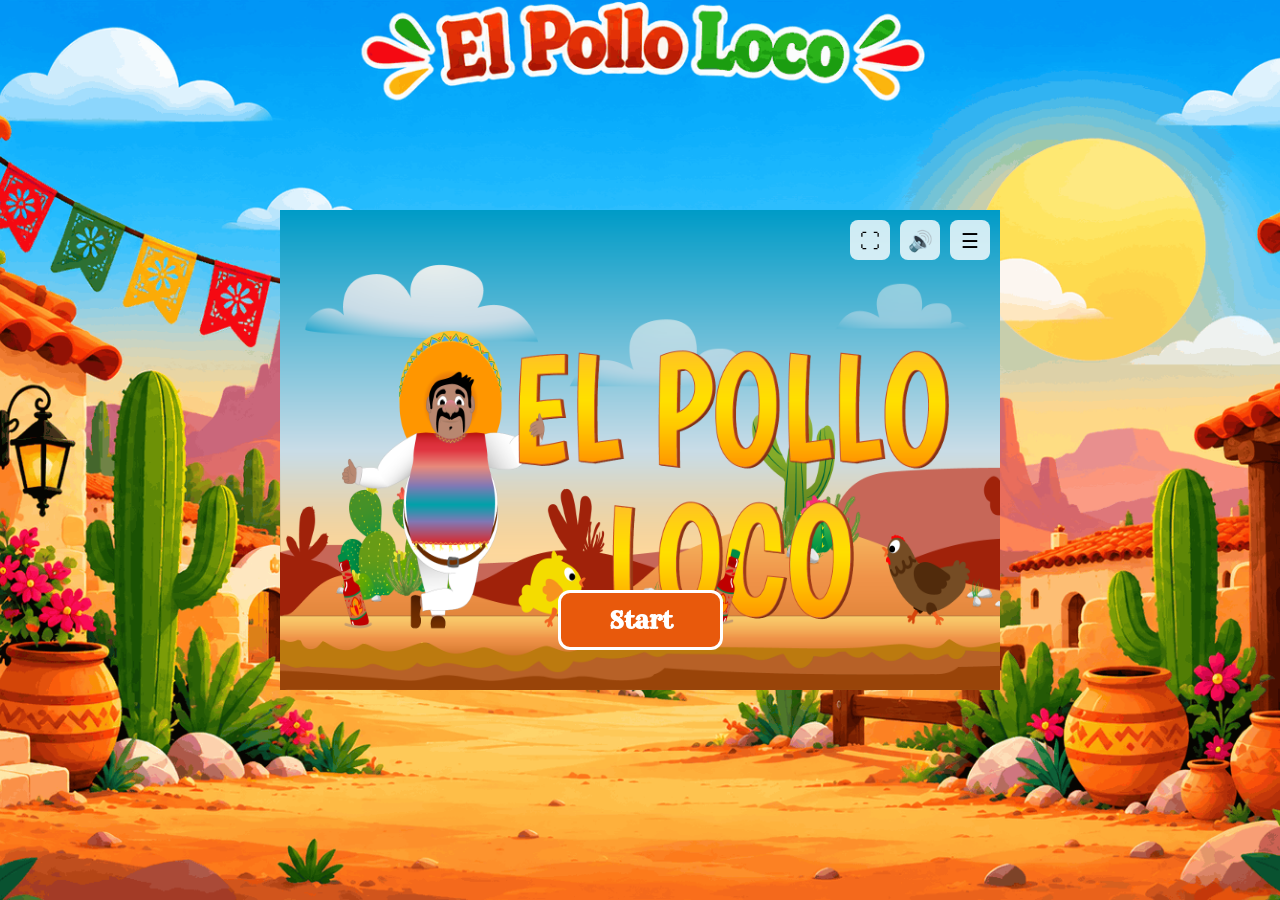
<file: index.html>
<!DOCTYPE html>
<html lang="de">
<head>
    <meta charset="UTF-8">
    <meta name="viewport" content="width=device-width, initial-scale=1.0, maximum-scale=1.0, user-scalable=no">
    <title>El Pollo Loco</title>
    <link rel="icon" type="image/webp" href="assets/img/Favicon-El-Pollo-Loco.webp">
    <link rel="stylesheet" href="css/font.css">
    <link rel="stylesheet" href="style.css">
    <script src="models/drawable-object.class.js"></script>
    <script src="models/movable-object.class.js"></script>
    <script src="models/character.class.js"></script>
    <script src="models/chicken.class.js"></script>
    <script src="models/chick.class.js"></script>
    <script src="models/cloud.class.js"></script>
    <script src="models/world.class.js"></script>
    <script src="models/background-object.class.js"></script>
    <script src="models/keyboard.class.js"></script>
    <script src="models/endboss.class.js"></script>
    <script src="models/grinder.class.js"></script>
    <script src="models/drumstick.class.js"></script>
    <script src="models/feather.class.js"></script>
    <script src="models/bottle-splash-rotation.class.js"></script>
    <script src="models/coin.class.js"></script>
    <script src="models/status-bar.class.js"></script>
    <script src="models/statusbar-health.class.js"></script>
    <script src="models/statusbar-coin.class.js"></script>
    <script src="models/statusbar-bottle.class.js"></script>
    <script src="models/statusbar-endboss.class.js"></script>
    <script src="models/level.class.js"></script>
    <script src="levels/level1.js"></script>
    <script src="scripts/sounds.js"></script>
    <script src="scripts/game.js"></script>
</head>
<body class="game-page" onload="initPage()">
    <div class="rotate-hint">Bitte drehe dein Gerät ins Querformat 🔄</div>

    <div class="game-container" id="game-container">
        <canvas id="canvas" width="720" height="480"></canvas>

        <div class="start-screen" id="start-screen">
            <button class="start-button" id="start-button">Start</button>
        </div>

        <div class="level-screen display-none" id="level-screen">
            <img class="level-image" src="assets/img/Level-1.webp" alt="Level 1">
        </div>

        <div class="end-screen display-none" id="win-screen">
            <img class="end-image" src="assets/img/You won, you lost/You won A.png" alt="Du hast gewonnen">
            <div class="end-buttons">
                <button class="end-button" id="menu-return-button">Hauptmenü</button>
                <button class="end-button" id="next-level-button">Nochmal</button>
            </div>
        </div>

        <div class="end-screen display-none" id="lose-screen">
            <img class="end-image" src="assets/img/You won, you lost/Game over A.png" alt="Game Over">
            <div class="end-buttons">
                <button class="end-button" id="lose-menu-button">Hauptmenü</button>
                <button class="end-button" id="restart-button">Neustart</button>
            </div>
        </div>

        <div class="end-screen display-none" id="pause-screen">
            <span class="pause-title">Pause</span>
            <div class="end-buttons">
                <button class="end-button" id="pause-menu-button">Hauptmenü</button>
                <button class="end-button" id="pause-restart-button">Neustart</button>
                <button class="end-button" id="resume-button">Weiter</button>
            </div>
        </div>

        <div class="mobile-controls display-none" id="mobile-controls">
            <div class="control-group">
                <button class="touch-button" id="touch-left">◀</button>
                <button class="touch-button" id="touch-right">▶</button>
            </div>
            <div class="control-group">
                <button class="touch-button" id="touch-jump">▲</button>
                <button class="touch-button" id="touch-throw">🌶️</button>
            </div>
        </div>

        <button class="pause-button display-none" id="pause-button">⏸</button>
        <button class="fullscreen-button" id="fullscreen-button">⛶</button>
        <button class="mute-button" id="mute-button">🔊</button>
        <button class="menu-button" id="menu-button">☰</button>
    </div>

    <div class="menu-overlay display-none" id="menu-overlay">
        <div class="menu-content">
            <button class="close-button" id="close-button">✕</button>
            <h2>Story</h2>
            <p>In einem kleinen Wüstendorf in Mexiko sind die Hühner verrückt geworden. Angeführt von einem riesigen Monster-Huhn überrennen sie das Dorf. Nur einer stellt sich ihnen entgegen: Pepe Peligroso! Mit scharfen Salsa-Flaschen und seiner alten Walze, die Hühner in leckere Keulen verwandelt, zieht er los, um das Dorf zu retten.</p>

            <h2>Spielanleitung</h2>
            <p>Hilf Pepe im Kampf gegen die verrückten Hühner! Sammle Salsa-Flaschen und wirf sie auf die Gegner. Besiege das riesige Endboss-Huhn, um zu gewinnen.</p>

            <h2>Steuerung</h2>
            <ul class="control-list">
                <li><b>A / ←</b> Nach links</li>
                <li><b>D / →</b> Nach rechts</li>
                <li><b>W / ↑</b> Springen</li>
                <li><b>Leertaste</b> Flasche werfen</li>
                <li><b>P</b> Pause</li>
            </ul>

            <h2>Gegenstände</h2>
            <ul class="control-list">
                <li><b>Salsa-Flasche</b> Munition zum Werfen</li>
                <li><b>Keule</b> Gibt 10 Lebenspunkte</li>
                <li><b>Walze</b> Macht aus Hühnern Keulen</li>
            </ul>

            <h2>Credits</h2>
            <ul class="credit-list">
                <li>Spielgrafiken: Developer Akademie</li>
                <li>Hintergrund-, Level-, Walzen- und Keulenbilder: erstellt mit ChatGPT (KI)</li>
                <li>Musik: „Flamenco Spanish Guitar – Fire &amp; Passion“ von Alex Morgan (Pixabay)</li>
                <li>Soundeffekte: Pixabay (u. a. Universfield)</li>
            </ul>

            <a class="imprint-link" href="impressum.html">Impressum</a>
        </div>
    </div>
</body>
</html>
</file>
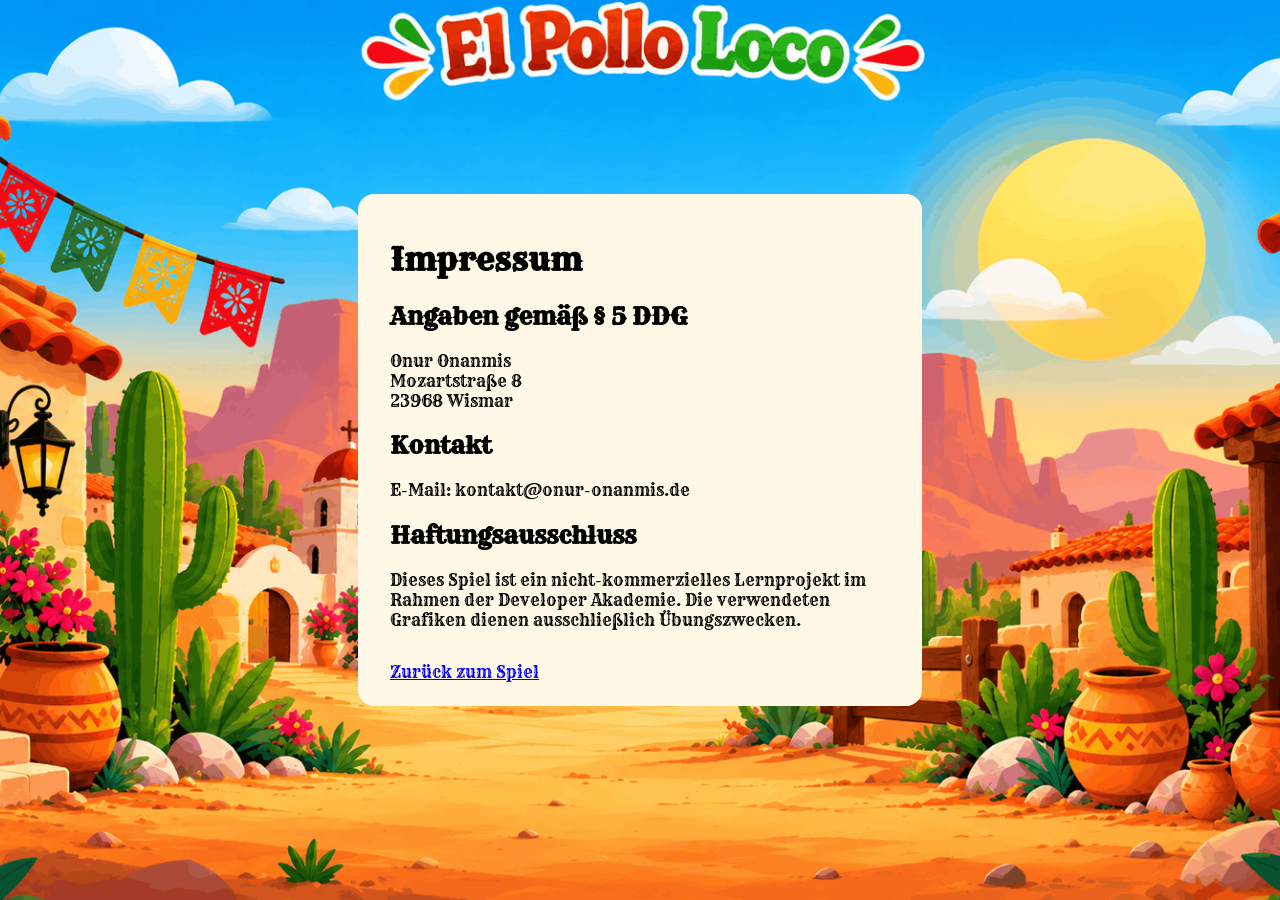
<file: impressum.html>
<!DOCTYPE html>
<html lang="de">
<head>
    <meta charset="UTF-8">
    <meta name="viewport" content="width=device-width, initial-scale=1.0">
    <title>Impressum - El Pollo Loco</title>
    <link rel="icon" type="image/webp" href="assets/img/Favicon-El-Pollo-Loco.webp">
    <link rel="stylesheet" href="css/font.css">
    <link rel="stylesheet" href="style.css">
</head>
<body>
    <div class="menu-content">
        <h1>Impressum</h1>

        <h2>Angaben gemäß § 5 DDG</h2>
        <p>Onur Onanmis<br>Mozartstraße 8<br>23968 Wismar</p>

        <h2>Kontakt</h2>
        <p>E-Mail: kontakt@onur-onanmis.de</p>

        <h2>Haftungsausschluss</h2>
        <p>Dieses Spiel ist ein nicht-kommerzielles Lernprojekt im Rahmen der Developer Akademie. Die verwendeten Grafiken dienen ausschließlich Übungszwecken.</p>

        <a class="imprint-link" href="index.html">Zurück zum Spiel</a>
    </div>
</body>
</html>
</file>
<file: css/font.css>
/* rye-regular - latin */
@font-face {
  font-display: swap; /* Check https://developer.mozilla.org/en-US/docs/Web/CSS/@font-face/font-display for other options. */
  font-family: 'Rye';
  font-style: normal;
  font-weight: 400;
  src: url('../assets/fonts/rye-v17-latin-regular.woff2') format('woff2'); /* Chrome 36+, Opera 23+, Firefox 39+, Safari 12+, iOS 10+ */
}
</file>
<file: style.css>
body{
    display: flex;
    flex-direction: column;
    align-items: center;
    justify-content: center;
    margin: 0;
    min-height: 100vh;
    background-image: url("assets/img/Mexikanisches Wüstendorf mit El Pollo Loco (1).png");
    background-size: cover;
    background-position: center top;
    background-repeat: no-repeat;
    font-family: 'Rye', serif;
}

button{
    font-family: inherit;
}

canvas{
    display: block;
    width: 100%;
    height: 100%;
    background-color: black;
}

.game-page{
    min-height: 100vh;
    min-height: 100dvh;
    height: 100vh;
    height: 100dvh;
    overflow: hidden;
    overscroll-behavior: none;
    touch-action: manipulation;
}

.game-container{
    position: relative;
    width: min(720px, 100vw, 150vh);
    width: min(720px, 100vw, 150dvh);
    aspect-ratio: 3 / 2;
    touch-action: none;
}

.start-screen{
    position: absolute;
    inset: 0;
    display: flex;
    align-items: flex-end;
    justify-content: center;
    padding-bottom: 40px;
    box-sizing: border-box;
    background-image: url("assets/img/9_intro_outro_screens/start/startscreen_1.png");
    background-size: 100% 100%;
}

.start-button{
    padding: 12px 48px;
    font-size: 24px;
    font-weight: bold;
    color: white;
    background-color: #e8590c;
    border: 3px solid white;
    border-radius: 12px;
    cursor: pointer;
}

.level-screen{
    position: absolute;
    inset: 0;
    display: flex;
    align-items: center;
    justify-content: center;
    background-color: white;
}

.level-image{
    height: 80%;
}

.mute-button, .menu-button, .pause-button, .fullscreen-button{
    position: absolute;
    top: 10px;
    width: 40px;
    height: 40px;
    font-size: 20px;
    background-color: rgba(255, 255, 255, 0.8);
    border: none;
    border-radius: 8px;
    cursor: pointer;
}

.mute-button{
    right: 60px;
}

.fullscreen-button{
    right: 110px;
}

.pause-button{
    right: 160px;
}

:fullscreen .game-container{
    width: min(100vw, 150vh);
    width: min(100vw, 150dvh);
}

.pause-title{
    font-size: 64px;
    font-weight: bold;
    color: white;
}

.menu-button{
    right: 10px;
}

.menu-overlay{
    position: fixed;
    inset: 0;
    z-index: 10;
    display: flex;
    align-items: center;
    justify-content: center;
    background-color: rgba(0, 0, 0, 0.6);
}

.menu-content{
    position: relative;
    max-width: 500px;
    max-height: 80vh;
    overflow-y: auto;
    padding: 24px 32px;
    background-color: #fff8e7;
    border-radius: 16px;
}

.close-button{
    position: absolute;
    top: 12px;
    right: 12px;
    font-size: 20px;
    background: none;
    border: none;
    cursor: pointer;
}

.control-list b{
    display: inline-block;
    min-width: 130px;
}

.imprint-link{
    display: inline-block;
    margin-top: 16px;
    cursor: pointer;
}

.end-screen{
    position: absolute;
    inset: 0;
    display: flex;
    flex-direction: column;
    align-items: center;
    justify-content: center;
    gap: 16px;
    background-color: rgba(0, 0, 0, 0.6);
}

.end-image{
    height: 60%;
}

.end-buttons{
    display: flex;
    gap: 16px;
}

.end-button{
    padding: 10px 28px;
    font-size: 20px;
    font-weight: bold;
    color: white;
    background-color: #e8590c;
    border: 3px solid white;
    border-radius: 12px;
    cursor: pointer;
}

.mobile-controls{
    display: none;
    position: absolute;
    left: 0;
    right: 0;
    bottom: 10px;
    justify-content: space-between;
    padding: 0 10px;
}

.control-group{
    display: flex;
    gap: 12px;
}

.touch-button{
    width: 56px;
    height: 56px;
    font-size: 24px;
    background-color: rgba(255, 255, 255, 0.6);
    border: none;
    border-radius: 50%;
    cursor: pointer;
    user-select: none;
    -webkit-user-select: none;
    -webkit-touch-callout: none;
    touch-action: none;
}

.rotate-hint{
    display: none;
}

@media (pointer: coarse), (max-width: 1024px){
    .mobile-controls{
        display: flex;
    }
}

@media (orientation: portrait) and (pointer: coarse){
    .rotate-hint{
        display: flex;
        position: fixed;
        inset: 0;
        z-index: 20;
        align-items: center;
        justify-content: center;
        padding: 24px;
        text-align: center;
        font-size: 24px;
        font-weight: bold;
        color: white;
        background-color: #e8590c;
    }
}

@media (max-height: 500px){
    .start-button{
        padding: 8px 32px;
        font-size: 18px;
    }

    .end-button{
        padding: 6px 16px;
        font-size: 14px;
    }

    .pause-title{
        font-size: 40px;
    }
}

.display-none{
    display: none !important;
}
</file>
